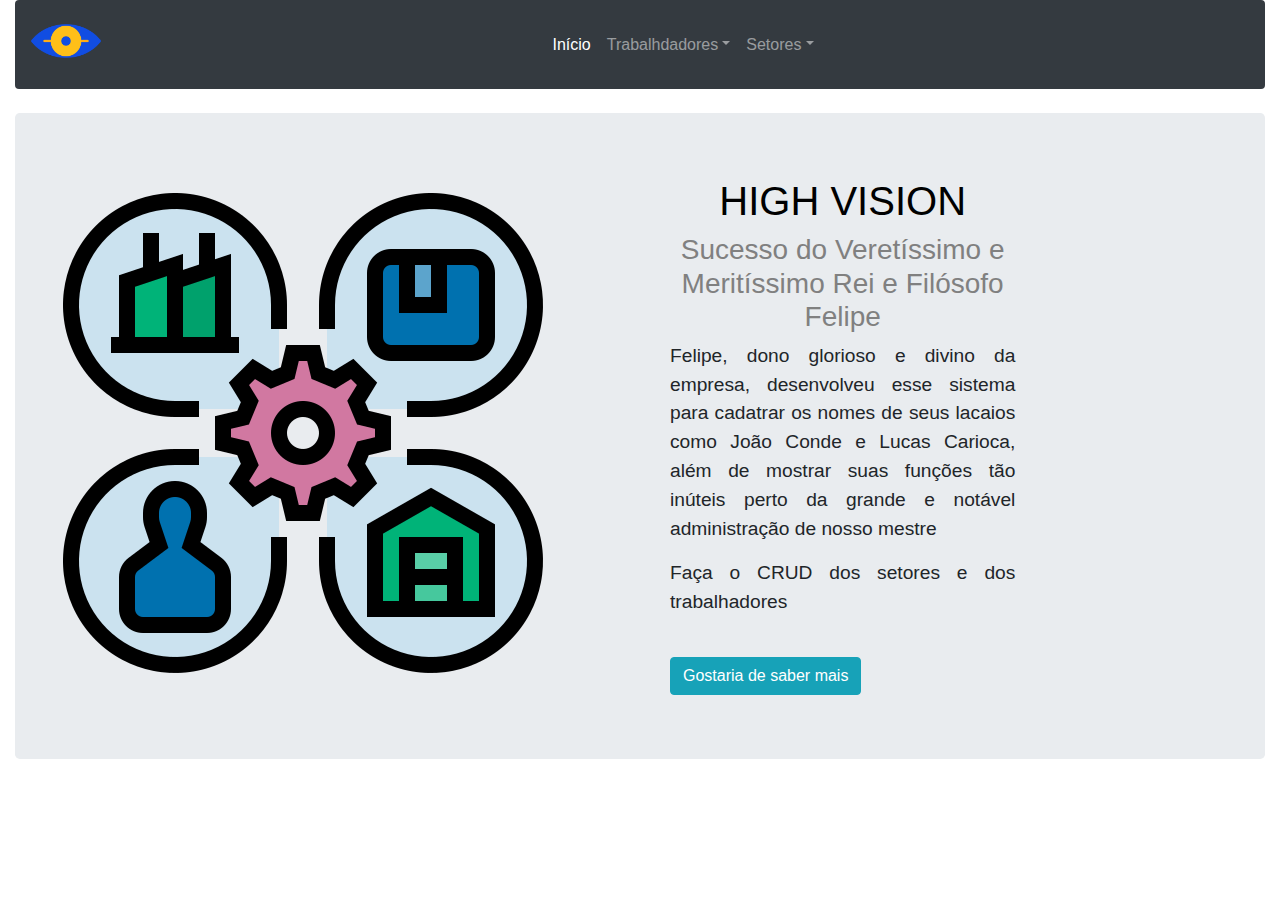
<file: Exercicio02Conde/Index/index.html>
<!DOCTYPE html>
<html lang="en">
<head>
    <meta charset="UTF-8">
    <meta name="viewport" content="width=device-width, initial-scale=1.0">
    <link rel="stylesheet" href="../Bootstrap/css/bootstrap.min.css">
    <link rel="stylesheet" href="../Styles/style.css">
    <link rel="shortcut icon" href="../Assets/icon.png" type="image/x-icon">
    <script src="../Bootstrap/js/jquery.min.js"></script>
    <script src="../Bootstrap/js/popper.min.js"></script>
    <script src="../Bootstrap/js/bootstrap.min.js"></script>
    <title>High Vision</title>
    <script type="text/javascript">
        $(document).ready(function(){
            $(function(){
                $("#navbar").load("../navbar.html")
            })
        })
    </script>
</head>

<body>
    <div class="container-fluid">
        <nav id="navbar"></nav>
    </div>
    <div class="container-fluid py-4">
        <div class="jumbotron">
            <div class="row">
                <div class="col-md-6">
                    <img src="../Assets/division.png" alt="Divisão do trabalho">
                </div>
                <div class="col-md-4">
                    <div class="container">
                        <h1 class="title">HIGH VISION</h1>
                        <h3 class="subtitle">Sucesso do Veretíssimo e Meritíssimo Rei e Filósofo Felipe</h3>
                        <p class="text">Felipe, dono glorioso e divino da empresa, desenvolveu esse sistema para cadatrar os nomes de seus lacaios como João Conde e Lucas Carioca, além de mostrar suas funções tão inúteis perto da grande e notável administração de nosso mestre</p>
                        <p class="text">Faça o CRUD dos setores e dos trabalhadores</p>
                        <br>
                        <a href="#" class="btn btn-info" role="button" aria-pressed="true">Gostaria de saber mais</a>
                    </div>
                </div>
            </div>
        </div>
    </div>
</body>

</html>
</file>
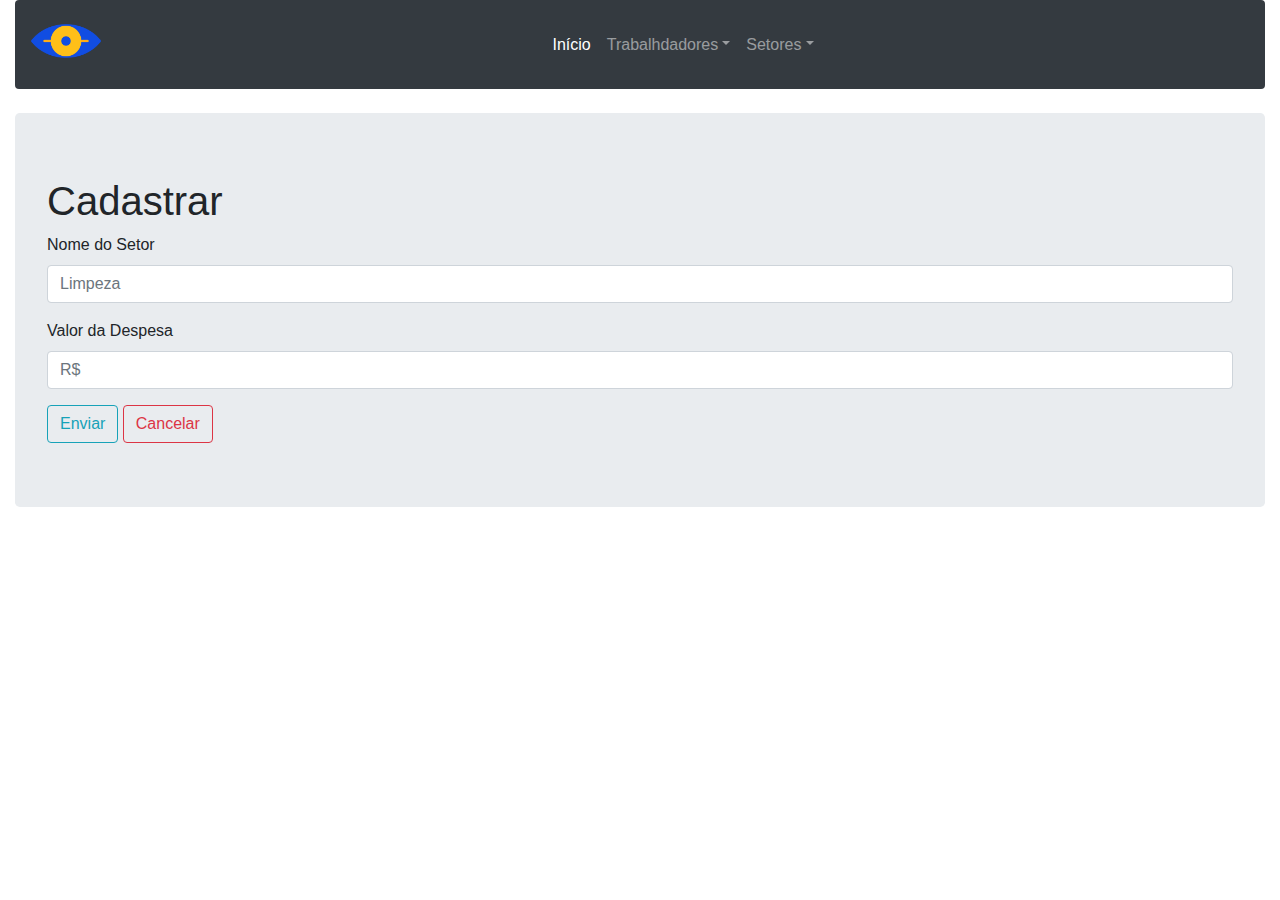
<file: Exe2Web/Exercicio02Conde/Forms/form-addsetor.html>
<!DOCTYPE html>
<html lang="en">
<head>
    <meta charset="UTF-8">
    <meta name="viewport" content="width=device-width, initial-scale=1.0">
    <link rel="stylesheet" href="../Bootstrap/css/bootstrap.min.css">
    <link rel="stylesheet" href="../Styles/style.css">
    <link rel="shortcut icon" href="../Assets/icon.png" type="image/x-icon">
    <script src="../Bootstrap/js/jquery.min.js"></script>
    <script src="../Bootstrap/js/popper.min.js"></script>
    <script src="../Bootstrap/js/bootstrap.min.js"></script>
    <title>High Vision</title>
    <script type="text/javascript">
        $(document).ready(function(){
            $(function(){
                $("#navbar").load("../navbar.html")
            })
        })
    </script>
</head>

<body>
    <div class="container-fluid">
        <nav id="navbar"></nav>
    </div>
    <div class="container-fluid py-4">
        <div class="jumbotron">
            <div class="row">
                <div class="col-12">
                    <h1>Cadastrar</h1>
                </div>
            </div>
            <form method="post" action="../Crudsetor/addsetor.php">
                <div class="form-group">
                    <label for="Nome">Nome do Setor</label>
                    <input name="nome" type="text" class="form-control" id="Nome" placeholder="Limpeza" required>
                </div>
                <div class="form-group">
                    <label for="Despesa">Valor da Despesa</label>
                    <input type="text" name="despesa" class="form-control" id="Despesa" placeholder="R$" required>
                </div>
                <button type="submit" class="btn btn-outline-info">Enviar</button>
                <button type="submit" class="btn btn-outline-danger">Cancelar</button>
            </form>
        </div>
    </div>
</body>

</html>
</file>
<file: Exercicio02Conde/Styles/style.css>
.text{
    font-size: larger;
    text-align: justify;
    font-family: 'Lucida Sans', 'Lucida Sans Regular', 'Lucida Grande', 'Lucida Sans Unicode', Geneva, Verdana, sans-serif;
}

.title{
    text-align: center;
    color:black;
}

.subtitle{
    color:gray;
    text-align: center;
}
</file>
<file: Exe2Web/Exercicio02Conde/Styles/style.css>
.text{
    font-size: larger;
    text-align: justify;
    font-family: 'Lucida Sans', 'Lucida Sans Regular', 'Lucida Grande', 'Lucida Sans Unicode', Geneva, Verdana, sans-serif;
}

.title{
    text-align: center;
    color:black;
}

.subtitle{
    color:gray;
    text-align: center;
}
</file>
